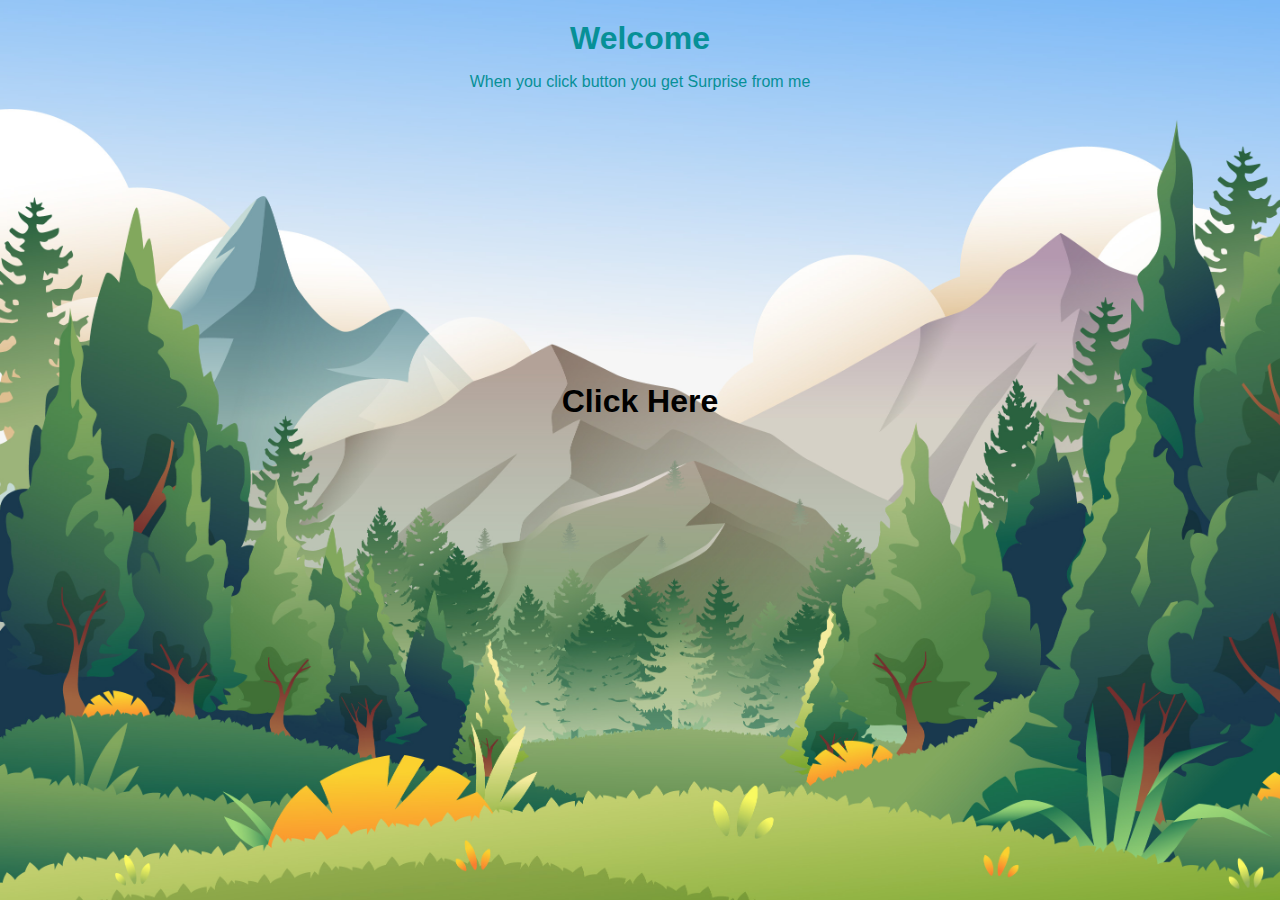
<file: index.html>
<!DOCTYPE html>
<html lang="en">
<head>
    <meta charset="UTF-8">
    <meta name="viewport" content="width=device-width, initial-scale=1.0">
    <title>Surprise For You</title>
    <link rel="stylesheet" href="style2.css">
</head>
<body>
    <header>
        <h1>Welcome</h1>
        <p style="color: #079097;">When you click button you get Surprise from me</p>
    </header>
    <section class="content">
        <a href="flower.html">Click Here</a>
    </section>
   
</body>
</html>
</file>
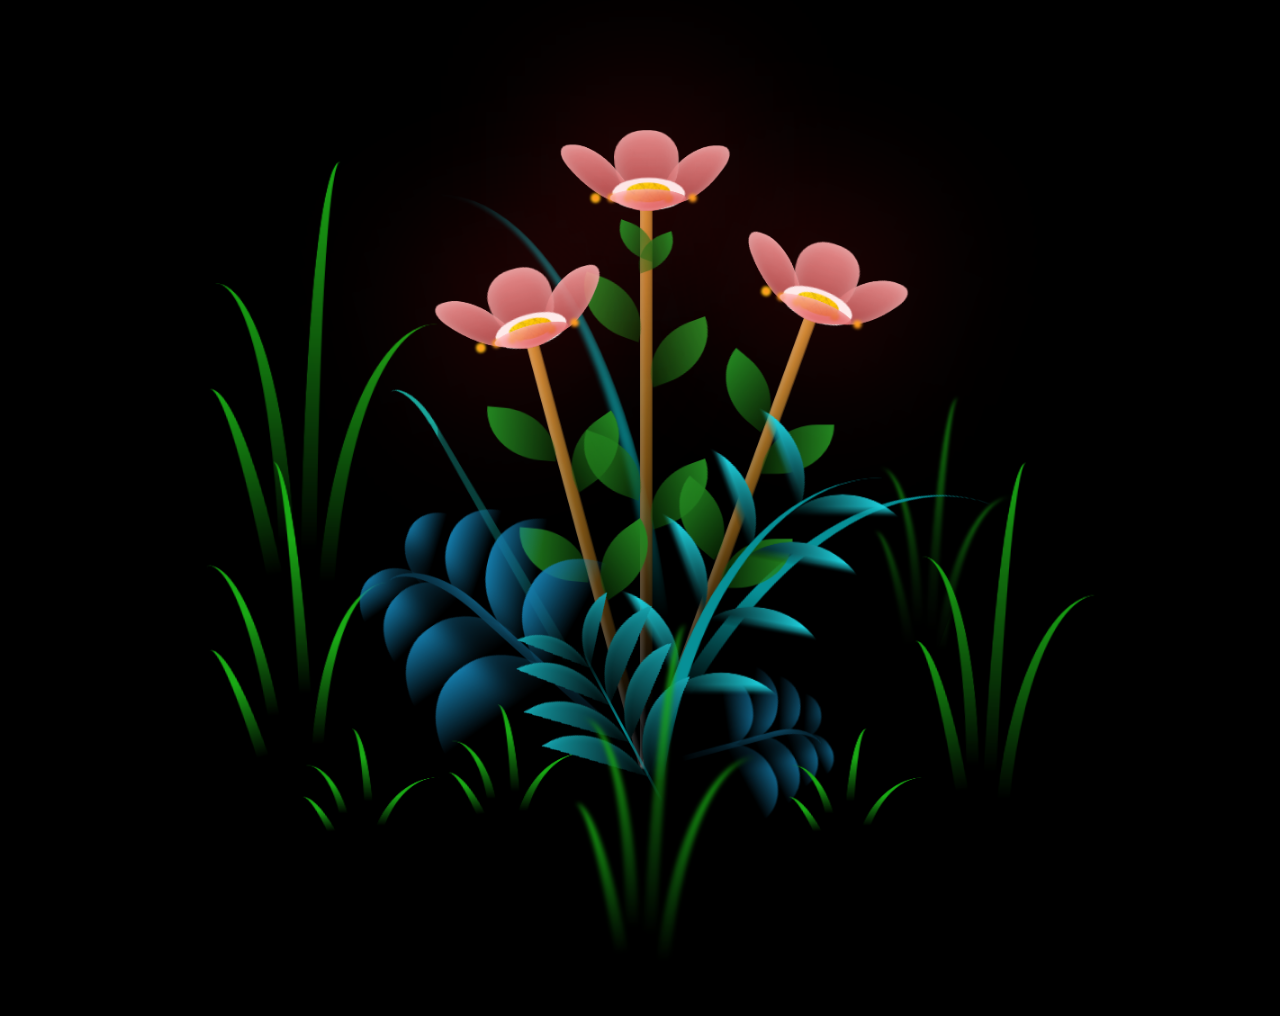
<file: flower.html>
<!DOCTYPE html>
<html lang="en">

<head>
  <meta charset="UTF-8">
  <title>Flowers</title>
  <link rel="stylesheet" href="./style.css">

</head>

<body>
<div class="back">
  
</div>
  <body class="not-loaded">
    <div class="night"></div>
    <div class="flowers">
      <div class="flower flower--1">
        <div class="flower__leafs flower__leafs--1">
          <div class="flower__leaf flower__leaf--1"></div>
          <div class="flower__leaf flower__leaf--2"></div>
          <div class="flower__leaf flower__leaf--3"></div>
          <div class="flower__leaf flower__leaf--4"></div>
          <div class="flower__white-circle"></div>

          <div class="flower__light flower__light--1"></div>
          <div class="flower__light flower__light--2"></div>
          <div class="flower__light flower__light--3"></div>
          <div class="flower__light flower__light--4"></div>
          <div class="flower__light flower__light--5"></div>
          <div class="flower__light flower__light--6"></div>
          <div class="flower__light flower__light--7"></div>
          <div class="flower__light flower__light--8"></div>

        </div>
        <div class="flower__line">
          <div class="flower__line__leaf flower__line__leaf--1"></div>
          <div class="flower__line__leaf flower__line__leaf--2"></div>
          <div class="flower__line__leaf flower__line__leaf--3"></div>
          <div class="flower__line__leaf flower__line__leaf--4"></div>
          <div class="flower__line__leaf flower__line__leaf--5"></div>
          <div class="flower__line__leaf flower__line__leaf--6"></div>
        </div>
      </div>

      <div class="flower flower--2">
        <div class="flower__leafs flower__leafs--2">
          <div class="flower__leaf flower__leaf--1"></div>
          <div class="flower__leaf flower__leaf--2"></div>
          <div class="flower__leaf flower__leaf--3"></div>
          <div class="flower__leaf flower__leaf--4"></div>
          <div class="flower__white-circle"></div>

          <div class="flower__light flower__light--1"></div>
          <div class="flower__light flower__light--2"></div>
          <div class="flower__light flower__light--3"></div>
          <div class="flower__light flower__light--4"></div>
          <div class="flower__light flower__light--5"></div>
          <div class="flower__light flower__light--6"></div>
          <div class="flower__light flower__light--7"></div>
          <div class="flower__light flower__light--8"></div>

        </div>
        <div class="flower__line">
          <div class="flower__line__leaf flower__line__leaf--1"></div>
          <div class="flower__line__leaf flower__line__leaf--2"></div>
          <div class="flower__line__leaf flower__line__leaf--3"></div>
          <div class="flower__line__leaf flower__line__leaf--4"></div>
        </div>
      </div>

      <div class="flower flower--3">
        <div class="flower__leafs flower__leafs--3">
          <div class="flower__leaf flower__leaf--1"></div>
          <div class="flower__leaf flower__leaf--2"></div>
          <div class="flower__leaf flower__leaf--3"></div>
          <div class="flower__leaf flower__leaf--4"></div>
          <div class="flower__white-circle"></div>

          <div class="flower__light flower__light--1"></div>
          <div class="flower__light flower__light--2"></div>
          <div class="flower__light flower__light--3"></div>
          <div class="flower__light flower__light--4"></div>
          <div class="flower__light flower__light--5"></div>
          <div class="flower__light flower__light--6"></div>
          <div class="flower__light flower__light--7"></div>
          <div class="flower__light flower__light--8"></div>

        </div>
        <div class="flower__line">
          <div class="flower__line__leaf flower__line__leaf--1"></div>
          <div class="flower__line__leaf flower__line__leaf--2"></div>
          <div class="flower__line__leaf flower__line__leaf--3"></div>
          <div class="flower__line__leaf flower__line__leaf--4"></div>
        </div>
      </div>

      <div class="grow-ans" style="--d:1.2s">
        <div class="flower__g-long">
          <div class="flower__g-long__top"></div>
          <div class="flower__g-long__bottom"></div>
        </div>
      </div>

      <div class="growing-grass">
        <div class="flower__grass flower__grass--1">
          <div class="flower__grass--top"></div>
          <div class="flower__grass--bottom"></div>
          <div class="flower__grass__leaf flower__grass__leaf--1"></div>
          <div class="flower__grass__leaf flower__grass__leaf--2"></div>
          <div class="flower__grass__leaf flower__grass__leaf--3"></div>
          <div class="flower__grass__leaf flower__grass__leaf--4"></div>
          <div class="flower__grass__leaf flower__grass__leaf--5"></div>
          <div class="flower__grass__leaf flower__grass__leaf--6"></div>
          <div class="flower__grass__leaf flower__grass__leaf--7"></div>
          <div class="flower__grass__leaf flower__grass__leaf--8"></div>
          <div class="flower__grass__overlay"></div>
        </div>
      </div>

      <div class="growing-grass">
        <div class="flower__grass flower__grass--2">
          <div class="flower__grass--top"></div>
          <div class="flower__grass--bottom"></div>
          <div class="flower__grass__leaf flower__grass__leaf--1"></div>
          <div class="flower__grass__leaf flower__grass__leaf--2"></div>
          <div class="flower__grass__leaf flower__grass__leaf--3"></div>
          <div class="flower__grass__leaf flower__grass__leaf--4"></div>
          <div class="flower__grass__leaf flower__grass__leaf--5"></div>
          <div class="flower__grass__leaf flower__grass__leaf--6"></div>
          <div class="flower__grass__leaf flower__grass__leaf--7"></div>
          <div class="flower__grass__leaf flower__grass__leaf--8"></div>
          <div class="flower__grass__overlay"></div>
        </div>
      </div>

      <div class="grow-ans" style="--d:2.4s">
        <div class="flower__g-right flower__g-right--1">
          <div class="leaf"></div>
        </div>
      </div>

      <div class="grow-ans" style="--d:2.8s">
        <div class="flower__g-right flower__g-right--2">
          <div class="leaf"></div>
        </div>
      </div>

      <div class="grow-ans" style="--d:2.8s">
        <div class="flower__g-front">
          <div class="flower__g-front__leaf-wrapper flower__g-front__leaf-wrapper--1">
            <div class="flower__g-front__leaf"></div>
          </div>
          <div class="flower__g-front__leaf-wrapper flower__g-front__leaf-wrapper--2">
            <div class="flower__g-front__leaf"></div>
          </div>
          <div class="flower__g-front__leaf-wrapper flower__g-front__leaf-wrapper--3">
            <div class="flower__g-front__leaf"></div>
          </div>
          <div class="flower__g-front__leaf-wrapper flower__g-front__leaf-wrapper--4">
            <div class="flower__g-front__leaf"></div>
          </div>
          <div class="flower__g-front__leaf-wrapper flower__g-front__leaf-wrapper--5">
            <div class="flower__g-front__leaf"></div>
          </div>
          <div class="flower__g-front__leaf-wrapper flower__g-front__leaf-wrapper--6">
            <div class="flower__g-front__leaf"></div>
          </div>
          <div class="flower__g-front__leaf-wrapper flower__g-front__leaf-wrapper--7">
            <div class="flower__g-front__leaf"></div>
          </div>
          <div class="flower__g-front__leaf-wrapper flower__g-front__leaf-wrapper--8">
            <div class="flower__g-front__leaf"></div>
          </div>
          <div class="flower__g-front__line"></div>
        </div>
      </div>

      <div class="grow-ans" style="--d:3.2s">
        <div class="flower__g-fr">
          <div class="leaf"></div>
          <div class="flower__g-fr__leaf flower__g-fr__leaf--1"></div>
          <div class="flower__g-fr__leaf flower__g-fr__leaf--2"></div>
          <div class="flower__g-fr__leaf flower__g-fr__leaf--3"></div>
          <div class="flower__g-fr__leaf flower__g-fr__leaf--4"></div>
          <div class="flower__g-fr__leaf flower__g-fr__leaf--5"></div>
          <div class="flower__g-fr__leaf flower__g-fr__leaf--6"></div>
          <div class="flower__g-fr__leaf flower__g-fr__leaf--7"></div>
          <div class="flower__g-fr__leaf flower__g-fr__leaf--8"></div>
        </div>
      </div>

      <div class="long-g long-g--0">
        <div class="grow-ans" style="--d:3s">
          <div class="leaf leaf--0"></div>
        </div>
        <div class="grow-ans" style="--d:2.2s">
          <div class="leaf leaf--1"></div>
        </div>
        <div class="grow-ans" style="--d:3.4s">
          <div class="leaf leaf--2"></div>
        </div>
        <div class="grow-ans" style="--d:3.6s">
          <div class="leaf leaf--3"></div>
        </div>
      </div>

      <div class="long-g long-g--1">
        <div class="grow-ans" style="--d:3.6s">
          <div class="leaf leaf--0"></div>
        </div>
        <div class="grow-ans" style="--d:3.8s">
          <div class="leaf leaf--1"></div>
        </div>
        <div class="grow-ans" style="--d:4s">
          <div class="leaf leaf--2"></div>
        </div>
        <div class="grow-ans" style="--d:4.2s">
          <div class="leaf leaf--3"></div>
        </div>
      </div>

      <div class="long-g long-g--2">
        <div class="grow-ans" style="--d:4s">
          <div class="leaf leaf--0"></div>
        </div>
        <div class="grow-ans" style="--d:4.2s">
          <div class="leaf leaf--1"></div>
        </div>
        <div class="grow-ans" style="--d:4.4s">
          <div class="leaf leaf--2"></div>
        </div>
        <div class="grow-ans" style="--d:4.6s">
          <div class="leaf leaf--3"></div>
        </div>
      </div>

      <div class="long-g long-g--3">
        <div class="grow-ans" style="--d:4s">
          <div class="leaf leaf--0"></div>
        </div>
        <div class="grow-ans" style="--d:4.2s">
          <div class="leaf leaf--1"></div>
        </div>
        <div class="grow-ans" style="--d:3s">
          <div class="leaf leaf--2"></div>
        </div>
        <div class="grow-ans" style="--d:3.6s">
          <div class="leaf leaf--3"></div>
        </div>
      </div>

      <div class="long-g long-g--4">
        <div class="grow-ans" style="--d:4s">
          <div class="leaf leaf--0"></div>
        </div>
        <div class="grow-ans" style="--d:4.2s">
          <div class="leaf leaf--1"></div>
        </div>
        <div class="grow-ans" style="--d:3s">
          <div class="leaf leaf--2"></div>
        </div>
        <div class="grow-ans" style="--d:3.6s">
          <div class="leaf leaf--3"></div>
        </div>
      </div>

      <div class="long-g long-g--5">
        <div class="grow-ans" style="--d:4s">
          <div class="leaf leaf--0"></div>
        </div>
        <div class="grow-ans" style="--d:4.2s">
          <div class="leaf leaf--1"></div>
        </div>
        <div class="grow-ans" style="--d:3s">
          <div class="leaf leaf--2"></div>
        </div>
        <div class="grow-ans" style="--d:3.6s">
          <div class="leaf leaf--3"></div>
        </div>
      </div>

      <div class="long-g long-g--6">
        <div class="grow-ans" style="--d:4.2s">
          <div class="leaf leaf--0"></div>
        </div>
        <div class="grow-ans" style="--d:4.4s">
          <div class="leaf leaf--1"></div>
        </div>
        <div class="grow-ans" style="--d:4.6s">
          <div class="leaf leaf--2"></div>
        </div>
        <div class="grow-ans" style="--d:4.8s">
          <div class="leaf leaf--3"></div>
        </div>
      </div>

      <div class="long-g long-g--7">
        <div class="grow-ans" style="--d:3s">
          <div class="leaf leaf--0"></div>
        </div>
        <div class="grow-ans" style="--d:3.2s">
          <div class="leaf leaf--1"></div>
        </div>
        <div class="grow-ans" style="--d:3.5s">
          <div class="leaf leaf--2"></div>
        </div>
        <div class="grow-ans" style="--d:3.6s">
          <div class="leaf leaf--3"></div>
        </div>
      </div>
    </div>
  </body>

  <script src="./script.js"></script>

</body>

</html>
</file>
<file: style2.css>
body {
    background-image: url("20547362_6276023.jpg");
    color: #fff;
    font-family: Arial, sans-serif;
    margin: 0;
    padding: 0;
    background-repeat: no-repeat;
    background-size: cover;
    min-height: 100vh;
}

header {
    
    padding: 20px;
    text-align: center;
}

header h1 {
    margin: 0;
    color:#079097;
}

.content {
    padding: 16rem;
    text-align: center;
}
.content a{
    color:#000000;
    text-decoration: none;
    border-radius: 30px;
    font-size: 2rem;
    font-weight: 700;

}
.content a:hover{
    color: #131c9e;
}

h2 {
    font-size: 24px;
}
</file>
<file: style.css>
*,
*::after,
*::before {
  padding: 0;
  margin: 0;
  box-sizing: border-box;
}

:root {
  --dark-color: #000000;
}

body {
  display: flex;
  align-items: flex-end;
  justify-content: center;
  min-height: 100vh;
  background-color: var(--dark-color);
  overflow: hidden;
  perspective: 1000px;
  padding: 50px 0px;
}

.night {
  position: fixed;
  left: 50%;
  top: 0;
  transform: translateX(-50%);
  width: 100%;
  height: 100%;
  filter: blur(0.1vmin);
}

.flowers {
  position: relative;
  transform: scale(0.9);
}

.flower {
  position: absolute;
  bottom: 10vmin;
  transform-origin: bottom center;
  z-index: 10;
  --fl-speed: 0.8s;
}

.flower--1 {
  animation: moving-flower-1 4s linear infinite;
}

.flower--1 .flower__line {
  height: 70vmin;
  animation-delay: 0.3s;
}

.flower--1 .flower__line__leaf--1 {
  animation: blooming-leaf-right var(--fl-speed) 1.6s backwards;
}

.flower--1 .flower__line__leaf--2 {
  animation: blooming-leaf-right var(--fl-speed) 1.4s backwards;
}

.flower--1 .flower__line__leaf--3 {
  animation: blooming-leaf-left var(--fl-speed) 1.2s backwards;
}

.flower--1 .flower__line__leaf--4 {
  animation: blooming-leaf-left var(--fl-speed) 1s backwards;
}

.flower--1 .flower__line__leaf--5 {
  animation: blooming-leaf-right var(--fl-speed) 1.8s backwards;
}

.flower--1 .flower__line__leaf--6 {
  animation: blooming-leaf-left var(--fl-speed) 2s backwards;
}

.flower--2 {
  left: 50%;
  transform: rotate(20deg);
  animation: moving-flower-2 4s linear infinite;
}

.flower--2 .flower__line {
  height: 60vmin;
  animation-delay: 0.6s;
}

.flower--2 .flower__line__leaf--1 {
  animation: blooming-leaf-right var(--fl-speed) 1.9s backwards;
}

.flower--2 .flower__line__leaf--2 {
  animation: blooming-leaf-right var(--fl-speed) 1.7s backwards;
}

.flower--2 .flower__line__leaf--3 {
  animation: blooming-leaf-left var(--fl-speed) 1.5s backwards;
}

.flower--2 .flower__line__leaf--4 {
  animation: blooming-leaf-left var(--fl-speed) 1.3s backwards;
}

.flower--3 {
  left: 50%;
  transform: rotate(-15deg);
  animation: moving-flower-3 4s linear infinite;
}

.flower--3 .flower__line {
  animation-delay: 0.9s;
}

.flower--3 .flower__line__leaf--1 {
  animation: blooming-leaf-right var(--fl-speed) 2.5s backwards;
}

.flower--3 .flower__line__leaf--2 {
  animation: blooming-leaf-right var(--fl-speed) 2.3s backwards;
}

.flower--3 .flower__line__leaf--3 {
  animation: blooming-leaf-left var(--fl-speed) 2.1s backwards;
}

.flower--3 .flower__line__leaf--4 {
  animation: blooming-leaf-left var(--fl-speed) 1.9s backwards;
}

.flower__leafs {
  position: relative;
  animation: blooming-flower 2s backwards;
}

.flower__leafs--1 {
  animation-delay: 1.1s;
}

.flower__leafs--2 {
  animation-delay: 1.4s;
}

.flower__leafs--3 {
  animation-delay: 1.7s;
}

.flower__leafs::after {
  content: "";
  position: absolute;
  left: 0;
  top: 0;
  transform: translate(-50%, -100%);
  width: 8vmin;
  height: 8vmin;
  background-color: #f51d1d;
  filter: blur(10vmin);
}

.flower__leaf {
  position: absolute;
  bottom: 0;
  left: 50%;
  width: 8vmin;
  height: 11vmin;
  border-radius: 51% 49% 47% 53%/44% 45% 55% 69%;
  background-color: #a7ffee;
  background-image: linear-gradient(to top, #b85454, #ffa7a7);
  transform-origin: bottom center;
  opacity: 0.9;
  box-shadow: inset 0 0 2vmin rgba(255, 255, 255, 0.5);
}

.flower__leaf--1 {
  transform: translate(-10%, 1%) rotateY(40deg) rotateX(-50deg);
}

.flower__leaf--2 {
  transform: translate(-50%, -4%) rotateX(40deg);
}

.flower__leaf--3 {
  transform: translate(-90%, 0%) rotateY(45deg) rotateX(50deg);
}

.flower__leaf--4 {
  width: 8vmin;
  height: 8vmin;
  transform-origin: bottom left;
  border-radius: 4vmin 10vmin 4vmin 4vmin;
  transform: translate(0%, 18%) rotateX(70deg) rotate(-43deg);
  background-image: linear-gradient(to top, #d63939, #ffa7a7);
  z-index: 1;
  opacity: 0.8;
}

.flower__white-circle {
  position: absolute;
  left: -3.5vmin;
  top: -3vmin;
  width: 9vmin;
  height: 4vmin;
  border-radius: 50%;
  background-color: #fff;
}

.flower__white-circle::after {
  content: "";
  position: absolute;
  left: 50%;
  top: 45%;
  transform: translate(-50%, -50%);
  width: 60%;
  height: 60%;
  border-radius: inherit;
  background-image: repeating-linear-gradient(300deg, rgba(0, 0, 0, 0.03) 0px, rgba(0, 0, 0, 0.03) 1px, transparent 1px, transparent 12px), repeating-linear-gradient(45deg, rgba(0, 0, 0, 0.03) 0px, rgba(0, 0, 0, 0.03) 1px, transparent 1px, transparent 12px), repeating-linear-gradient(67.5deg, rgba(0, 0, 0, 0.03) 0px, rgba(0, 0, 0, 0.03) 1px, transparent 1px, transparent 12px), repeating-linear-gradient(135deg, rgba(0, 0, 0, 0.03) 0px, rgba(0, 0, 0, 0.03) 1px, transparent 1px, transparent 12px), repeating-linear-gradient(45deg, rgba(0, 0, 0, 0.03) 0px, rgba(0, 0, 0, 0.03) 1px, transparent 1px, transparent 12px), repeating-linear-gradient(112.5deg, rgba(0, 0, 0, 0.03) 0px, rgba(0, 0, 0, 0.03) 1px, transparent 1px, transparent 12px), repeating-linear-gradient(112.5deg, rgba(0, 0, 0, 0.03) 0px, rgba(0, 0, 0, 0.03) 1px, transparent 1px, transparent 12px), repeating-linear-gradient(45deg, rgba(0, 0, 0, 0.03) 0px, rgba(0, 0, 0, 0.03) 1px, transparent 1px, transparent 12px), repeating-linear-gradient(22.5deg, rgba(0, 0, 0, 0.03) 0px, rgba(0, 0, 0, 0.03) 1px, transparent 1px, transparent 12px), repeating-linear-gradient(45deg, rgba(0, 0, 0, 0.03) 0px, rgba(0, 0, 0, 0.03) 1px, transparent 1px, transparent 12px), repeating-linear-gradient(22.5deg, rgba(0, 0, 0, 0.03) 0px, rgba(0, 0, 0, 0.03) 1px, transparent 1px, transparent 12px), repeating-linear-gradient(135deg, rgba(0, 0, 0, 0.03) 0px, rgba(0, 0, 0, 0.03) 1px, transparent 1px, transparent 12px), repeating-linear-gradient(157.5deg, rgba(0, 0, 0, 0.03) 0px, rgba(0, 0, 0, 0.03) 1px, transparent 1px, transparent 12px), repeating-linear-gradient(67.5deg, rgba(0, 0, 0, 0.03) 0px, rgba(0, 0, 0, 0.03) 1px, transparent 1px, transparent 12px), repeating-linear-gradient(67.5deg, rgba(0, 0, 0, 0.03) 0px, rgba(0, 0, 0, 0.03) 1px, transparent 1px, transparent 12px), linear-gradient(90deg, #ffeb12, #ffce00);
}

.flower__line {
  height: 55vmin;
  width: 1.5vmin;
  background-image: linear-gradient(to left, rgba(0, 0, 0, 0.2), transparent, rgba(255, 255, 255, 0.2)), linear-gradient(to top, transparent 10%, #7a5114, #d69739);
  box-shadow: inset 0 0 2px rgba(0, 0, 0, 0.5);
  animation: grow-flower-tree 4s backwards;
}

.flower__line__leaf {
  --w: 7vmin;
  --h: calc(var(--w) + 2vmin);
  position: absolute;
  top: 20%;
  left: 90%;
  width: var(--w);
  height: var(--h);
  border-top-right-radius: var(--h);
  border-bottom-left-radius: var(--h);
  background-image: linear-gradient(to top, rgba(18, 83, 9, 0.4), #238520);
}

.flower__line__leaf--1 {
  transform: rotate(70deg) rotateY(30deg);
}

.flower__line__leaf--2 {
  top: 45%;
  transform: rotate(70deg) rotateY(30deg);
}

.flower__line__leaf--3,
.flower__line__leaf--4,
.flower__line__leaf--6 {
  border-top-right-radius: 0;
  border-bottom-left-radius: 0;
  border-top-left-radius: var(--h);
  border-bottom-right-radius: var(--h);
  left: -460%;
  top: 12%;
  transform: rotate(-70deg) rotateY(30deg);
}

.flower__line__leaf--4 {
  top: 40%;
}

.flower__line__leaf--5 {
  top: 0;
  transform-origin: left;
  transform: rotate(70deg) rotateY(30deg) scale(0.6);
}

.flower__line__leaf--6 {
  top: -2%;
  left: -450%;
  transform-origin: right;
  transform: rotate(-70deg) rotateY(30deg) scale(0.6);
}

.flower__light {
  position: absolute;
  bottom: 0vmin;
  width: 1vmin;
  height: 1vmin;
  background-color: #fffb00;
  border-radius: 50%;
  filter: blur(0.2vmin);
  animation: light-ans 4s linear infinite backwards;
}

.flower__light:nth-child(odd) {
  background-color: #ffa723;
}

.flower__light--1 {
  left: -2vmin;
  animation-delay: 1s;
}

.flower__light--2 {
  left: 3vmin;
  animation-delay: 0.5s;
}

.flower__light--3 {
  left: -6vmin;
  animation-delay: 0.3s;
}

.flower__light--4 {
  left: 6vmin;
  animation-delay: 0.9s;
}

.flower__light--5 {
  left: -1vmin;
  animation-delay: 1.5s;
}

.flower__light--6 {
  left: -4vmin;
  animation-delay: 3s;
}

.flower__light--7 {
  left: 3vmin;
  animation-delay: 2s;
}

.flower__light--8 {
  left: -6vmin;
  animation-delay: 3.5s;
}

.flower__grass {
  --c: #157baa;
  --line-w: 1.5vmin;
  position: absolute;
  bottom: 12vmin;
  left: -7vmin;
  display: flex;
  flex-direction: column;
  align-items: flex-end;
  z-index: 20;
  transform-origin: bottom center;
  transform: rotate(-48deg) rotateY(40deg);
}

.flower__grass--1 {
  animation: moving-grass 2s linear infinite;
}

.flower__grass--2 {
  left: 2vmin;
  bottom: 10vmin;
  transform: scale(0.5) rotate(75deg) rotateX(10deg) rotateY(-200deg);
  opacity: 0.8;
  z-index: 0;
  animation: moving-grass--2 1.5s linear infinite;
}

.flower__grass--top {
  width: 7vmin;
  height: 10vmin;
  border-top-right-radius: 100%;
  border-right: var(--line-w) solid var(--c);
  transform-origin: bottom center;
  transform: rotate(-2deg);
}

.flower__grass--bottom {
  margin-top: -2px;
  width: var(--line-w);
  height: 25vmin;
  background-image: linear-gradient(to top, transparent, var(--c));
}

.flower__grass__leaf {
  --size: 10vmin;
  position: absolute;
  width: calc(var(--size) * 2.1);
  height: var(--size);
  border-top-left-radius: var(--size);
  border-top-right-radius: var(--size);
  background-image: linear-gradient(to top, transparent, transparent 30%, var(--c));
  z-index: 100;
}

.flower__grass__leaf--1 {
  top: -6%;
  left: 30%;
  --size: 6vmin;
  transform: rotate(-20deg);
  animation: growing-grass-ans--1 2s 2.6s backwards;
}

@keyframes growing-grass-ans--1 {
  0% {
    transform-origin: bottom left;
    transform: rotate(-20deg) scale(0);
  }
}

.flower__grass__leaf--2 {
  top: -5%;
  left: -110%;
  --size: 6vmin;
  transform: rotate(10deg);
  animation: growing-grass-ans--2 2s 2.4s linear backwards;
}

@keyframes growing-grass-ans--2 {
  0% {
    transform-origin: bottom right;
    transform: rotate(10deg) scale(0);
  }
}

.flower__grass__leaf--3 {
  top: 5%;
  left: 60%;
  --size: 8vmin;
  transform: rotate(-18deg) rotateX(-20deg);
  animation: growing-grass-ans--3 2s 2.2s linear backwards;
}

@keyframes growing-grass-ans--3 {
  0% {
    transform-origin: bottom left;
    transform: rotate(-18deg) rotateX(-20deg) scale(0);
  }
}

.flower__grass__leaf--4 {
  top: 6%;
  left: -135%;
  --size: 8vmin;
  transform: rotate(2deg);
  animation: growing-grass-ans--4 2s 2s linear backwards;
}

@keyframes growing-grass-ans--4 {
  0% {
    transform-origin: bottom right;
    transform: rotate(2deg) scale(0);
  }
}

.flower__grass__leaf--5 {
  top: 20%;
  left: 60%;
  --size: 10vmin;
  transform: rotate(-24deg) rotateX(-20deg);
  animation: growing-grass-ans--5 2s 1.8s linear backwards;
}

@keyframes growing-grass-ans--5 {
  0% {
    transform-origin: bottom left;
    transform: rotate(-24deg) rotateX(-20deg) scale(0);
  }
}

.flower__grass__leaf--6 {
  top: 22%;
  left: -180%;
  --size: 10vmin;
  transform: rotate(10deg);
  animation: growing-grass-ans--6 2s 1.6s linear backwards;
}

@keyframes growing-grass-ans--6 {
  0% {
    transform-origin: bottom right;
    transform: rotate(10deg) scale(0);
  }
}

.flower__grass__leaf--7 {
  top: 39%;
  left: 70%;
  --size: 10vmin;
  transform: rotate(-10deg);
  animation: growing-grass-ans--7 2s 1.4s linear backwards;
}

@keyframes growing-grass-ans--7 {
  0% {
    transform-origin: bottom left;
    transform: rotate(-10deg) scale(0);
  }
}

.flower__grass__leaf--8 {
  top: 40%;
  left: -215%;
  --size: 11vmin;
  transform: rotate(10deg);
  animation: growing-grass-ans--8 2s 1.2s linear backwards;
}

@keyframes growing-grass-ans--8 {
  0% {
    transform-origin: bottom right;
    transform: rotate(10deg) scale(0);
  }
}

.flower__grass__overlay {
  position: absolute;
  top: -10%;
  right: 0%;
  width: 100%;
  height: 100%;
  background-color: rgba(0, 0, 0, 0.6);
  filter: blur(1.5vmin);
  z-index: 100;
}

.flower__g-long {
  --w: 2vmin;
  --h: 6vmin;
  --c: #15aa9e;
  position: absolute;
  bottom: 10vmin;
  left: -3vmin;
  transform-origin: bottom center;
  transform: rotate(-30deg) rotateY(-20deg);
  display: flex;
  flex-direction: column;
  align-items: flex-end;
  animation: flower-g-long-ans 3s linear infinite;
}

@keyframes flower-g-long-ans {

  0%,
  100% {
    transform: rotate(-30deg) rotateY(-20deg);
  }

  50% {
    transform: rotate(-32deg) rotateY(-20deg);
  }
}

.flower__g-long__top {
  top: calc(var(--h) * -1);
  width: calc(var(--w) + 1vmin);
  height: var(--h);
  border-top-right-radius: 100%;
  border-right: 0.7vmin solid var(--c);
  transform: translate(-0.7vmin, 1vmin);
}

.flower__g-long__bottom {
  width: var(--w);
  height: 50vmin;
  transform-origin: bottom center;
  background-image: linear-gradient(to top, transparent 30%, var(--c));
  box-shadow: inset 0 0 2px rgba(0, 0, 0, 0.5);
  clip-path: polygon(35% 0, 65% 1%, 100% 100%, 0% 100%);
}

.flower__g-right {
  position: absolute;
  bottom: 6vmin;
  left: -2vmin;
  transform-origin: bottom left;
  transform: rotate(20deg);
}

.flower__g-right .leaf {
  width: 30vmin;
  height: 50vmin;
  border-top-left-radius: 100%;
  border-left: 2vmin solid #079097;
  background-image: linear-gradient(to bottom, transparent, var(--dark-color) 60%);
  -webkit-mask-image: linear-gradient(to top, transparent 30%, #079097 60%);
}

.flower__g-right--1 {
  animation: flower-g-right-ans 2.5s linear infinite;
}

.flower__g-right--2 {
  left: 5vmin;
  transform: rotateY(-180deg);
  animation: flower-g-right-ans--2 3s linear infinite;
}

.flower__g-right--2 .leaf {
  height: 75vmin;
  filter: blur(0.3vmin);
  opacity: 0.8;
}

@keyframes flower-g-right-ans {

  0%,
  100% {
    transform: rotate(20deg);
  }

  50% {
    transform: rotate(24deg) rotateX(-20deg);
  }
}

@keyframes flower-g-right-ans--2 {

  0%,
  100% {
    transform: rotateY(-180deg) rotate(0deg) rotateX(-20deg);
  }

  50% {
    transform: rotateY(-180deg) rotate(6deg) rotateX(-20deg);
  }
}

.flower__g-front {
  position: absolute;
  bottom: 6vmin;
  left: 2.5vmin;
  z-index: 100;
  transform-origin: bottom center;
  transform: rotate(-28deg) rotateY(30deg) scale(1.04);
  animation: flower__g-front-ans 2s linear infinite;
}

@keyframes flower__g-front-ans {

  0%,
  100% {
    transform: rotate(-28deg) rotateY(30deg) scale(1.04);
  }

  50% {
    transform: rotate(-35deg) rotateY(40deg) scale(1.04);
  }
}

.flower__g-front__line {
  width: 0.3vmin;
  height: 20vmin;
  background-image: linear-gradient(to top, transparent, #079097, transparent 100%);
  position: relative;
}

.flower__g-front__leaf-wrapper {
  position: absolute;
  top: 0;
  left: 0;
  transform-origin: bottom left;
  transform: rotate(10deg);
}

.flower__g-front__leaf-wrapper:nth-child(even) {
  left: 0vmin;
  transform: rotateY(-180deg) rotate(5deg);
  animation: flower__g-front__leaf-left-ans 1s ease-in backwards;
}

.flower__g-front__leaf-wrapper:nth-child(odd) {
  animation: flower__g-front__leaf-ans 1s ease-in backwards;
}

.flower__g-front__leaf-wrapper--1 {
  top: -8vmin;
  transform: scale(0.7);
  animation: flower__g-front__leaf-ans 1s 5.5s ease-in backwards !important;
}

.flower__g-front__leaf-wrapper--2 {
  top: -8vmin;
  transform: rotateY(-180deg) scale(0.7) !important;
  animation: flower__g-front__leaf-left-ans-2 1s 4.6s ease-in backwards !important;
}

.flower__g-front__leaf-wrapper--3 {
  top: -3vmin;
  animation: flower__g-front__leaf-ans 1s 4.6s ease-in backwards;
}

.flower__g-front__leaf-wrapper--4 {
  top: -3vmin;
  transform: rotateY(-180deg) scale(0.9) !important;
  animation: flower__g-front__leaf-left-ans-2 1s 4.6s ease-in backwards !important;
}

@keyframes flower__g-front__leaf-left-ans-2 {
  0% {
    transform: rotateY(-180deg) scale(0);
  }
}

.flower__g-front__leaf-wrapper--5,
.flower__g-front__leaf-wrapper--6 {
  top: 2vmin;
}

.flower__g-front__leaf-wrapper--7,
.flower__g-front__leaf-wrapper--8 {
  top: 6.5vmin;
}

.flower__g-front__leaf-wrapper--2 {
  animation-delay: 5.2s !important;
}

.flower__g-front__leaf-wrapper--3 {
  animation-delay: 4.9s !important;
}

.flower__g-front__leaf-wrapper--5 {
  animation-delay: 4.3s !important;
}

.flower__g-front__leaf-wrapper--6 {
  animation-delay: 4.1s !important;
}

.flower__g-front__leaf-wrapper--7 {
  animation-delay: 3.8s !important;
}

.flower__g-front__leaf-wrapper--8 {
  animation-delay: 3.5s !important;
}

@keyframes flower__g-front__leaf-ans {
  0% {
    transform: rotate(10deg) scale(0);
  }
}

@keyframes flower__g-front__leaf-left-ans {
  0% {
    transform: rotateY(-180deg) rotate(5deg) scale(0);
  }
}

.flower__g-front__leaf {
  width: 10vmin;
  height: 10vmin;
  border-radius: 100% 0% 0% 100%/100% 100% 0% 0%;
  box-shadow: inset 0 2px 1vmin rgba(44, 238, 252, 0.2);
  background-image: linear-gradient(to bottom left, transparent, var(--dark-color)), linear-gradient(to bottom right, #159faa 50%, transparent 50%, transparent);
  -webkit-mask-image: linear-gradient(to bottom right, #159faa 50%, transparent 50%, transparent);
  mask-image: linear-gradient(to bottom right, #159faa 50%, transparent 50%, transparent);
}

.flower__g-fr {
  position: absolute;
  bottom: -4vmin;
  left: vmin;
  transform-origin: bottom left;
  z-index: 10;
  animation: flower__g-fr-ans 2s linear infinite;
}

@keyframes flower__g-fr-ans {

  0%,
  100% {
    transform: rotate(2deg);
  }

  50% {
    transform: rotate(4deg);
  }
}

.flower__g-fr .leaf {
  width: 30vmin;
  height: 50vmin;
  border-top-left-radius: 100%;
  border-left: 2vmin solid #079097;
  -webkit-mask-image: linear-gradient(to top, transparent 25%, #079097 50%);
  position: relative;
  z-index: 1;
}

.flower__g-fr__leaf {
  position: absolute;
  top: 0;
  left: 0;
  width: 10vmin;
  height: 10vmin;
  border-radius: 100% 0% 0% 100%/100% 100% 0% 0%;
  box-shadow: inset 0 2px 1vmin rgba(44, 238, 252, 0.2);
  background-image: linear-gradient(to bottom left, transparent, var(--dark-color) 98%), linear-gradient(to bottom right, #23f0ff 45%, transparent 50%, transparent);
  -webkit-mask-image: linear-gradient(135deg, #159faa 40%, transparent 50%, transparent);
}

.flower__g-fr__leaf--1 {
  left: 20vmin;
  transform: rotate(45deg);
  animation: flower__g-fr-leaft-ans-1 0.5s 5.2s linear backwards;
}

@keyframes flower__g-fr-leaft-ans-1 {
  0% {
    transform-origin: left;
    transform: rotate(45deg) scale(0);
  }
}

.flower__g-fr__leaf--2 {
  left: 12vmin;
  top: -7vmin;
  transform: rotate(25deg) rotateY(-180deg);
  animation: flower__g-fr-leaft-ans-6 0.5s 5s linear backwards;
}

.flower__g-fr__leaf--3 {
  left: 15vmin;
  top: 6vmin;
  transform: rotate(55deg);
  animation: flower__g-fr-leaft-ans-5 0.5s 4.8s linear backwards;
}

.flower__g-fr__leaf--4 {
  left: 6vmin;
  top: -2vmin;
  transform: rotate(25deg) rotateY(-180deg);
  animation: flower__g-fr-leaft-ans-6 0.5s 4.6s linear backwards;
}

.flower__g-fr__leaf--5 {
  left: 10vmin;
  top: 14vmin;
  transform: rotate(55deg);
  animation: flower__g-fr-leaft-ans-5 0.5s 4.4s linear backwards;
}

@keyframes flower__g-fr-leaft-ans-5 {
  0% {
    transform-origin: left;
    transform: rotate(55deg) scale(0);
  }
}

.flower__g-fr__leaf--6 {
  left: 0vmin;
  top: 6vmin;
  transform: rotate(25deg) rotateY(-180deg);
  animation: flower__g-fr-leaft-ans-6 0.5s 4.2s linear backwards;
}

@keyframes flower__g-fr-leaft-ans-6 {
  0% {
    transform-origin: right;
    transform: rotate(25deg) rotateY(-180deg) scale(0);
  }
}

.flower__g-fr__leaf--7 {
  left: 5vmin;
  top: 22vmin;
  transform: rotate(45deg);
  animation: flower__g-fr-leaft-ans-7 0.5s 4s linear backwards;
}

@keyframes flower__g-fr-leaft-ans-7 {
  0% {
    transform-origin: left;
    transform: rotate(45deg) scale(0);
  }
}

.flower__g-fr__leaf--8 {
  left: -4vmin;
  top: 15vmin;
  transform: rotate(15deg) rotateY(-180deg);
  animation: flower__g-fr-leaft-ans-8 0.5s 3.8s linear backwards;
}

@keyframes flower__g-fr-leaft-ans-8 {
  0% {
    transform-origin: right;
    transform: rotate(15deg) rotateY(-180deg) scale(0);
  }
}

.long-g {
  position: absolute;
  bottom: 25vmin;
  left: -42vmin;
  transform-origin: bottom left;
}

.long-g--1 {
  bottom: 0vmin;
  transform: scale(0.8) rotate(-5deg);
}

.long-g--1 .leaf {
  -webkit-mask-image: linear-gradient(to top, transparent 40%, #079097 80%) !important;
}

.long-g--1 .leaf--1 {
  --w: 5vmin;
  --h: 60vmin;
  left: -2vmin;
  transform: rotate(3deg) rotateY(-180deg);
}

.long-g--2,
.long-g--3 {
  bottom: -3vmin;
  left: -35vmin;
  transform-origin: center;
  transform: scale(0.6) rotateX(60deg);
}

.long-g--2 .leaf,
.long-g--3 .leaf {
  -webkit-mask-image: linear-gradient(to top, transparent 50%, #079097 80%) !important;
}

.long-g--2 .leaf--1,
.long-g--3 .leaf--1 {
  left: -1vmin;
  transform: rotateY(-180deg);
}

.long-g--3 {
  left: -17vmin;
  bottom: 0vmin;
}

.long-g--3 .leaf {
  -webkit-mask-image: linear-gradient(to top, transparent 40%, #079097 80%) !important;
}

.long-g--4 {
  left: 25vmin;
  bottom: -3vmin;
  transform-origin: center;
  transform: scale(0.6) rotateX(60deg);
}

.long-g--4 .leaf {
  -webkit-mask-image: linear-gradient(to top, transparent 50%, #079097 80%) !important;
}

.long-g--5 {
  left: 42vmin;
  bottom: 0vmin;
  transform: scale(0.8) rotate(2deg);
}

.long-g--6 {
  left: 0vmin;
  bottom: -20vmin;
  z-index: 100;
  filter: blur(0.3vmin);
  transform: scale(0.8) rotate(2deg);
}

.long-g--7 {
  left: 35vmin;
  bottom: 20vmin;
  z-index: -1;
  filter: blur(0.3vmin);
  transform: scale(0.6) rotate(2deg);
  opacity: 0.7;
}

.long-g .leaf {
  --w: 15vmin;
  --h: 40vmin;
  --c: #1aaa15;
  position: absolute;
  bottom: 0;
  width: var(--w);
  height: var(--h);
  border-top-left-radius: 100%;
  border-left: 2vmin solid var(--c);
  -webkit-mask-image: linear-gradient(to top, transparent 20%, var(--dark-color));
  transform-origin: bottom center;
}

.long-g .leaf--0 {
  left: 2vmin;
  animation: leaf-ans-1 4s linear infinite;
}

.long-g .leaf--1 {
  --w: 5vmin;
  --h: 60vmin;
  animation: leaf-ans-1 4s linear infinite;
}

.long-g .leaf--2 {
  --w: 10vmin;
  --h: 40vmin;
  left: -0.5vmin;
  bottom: 5vmin;
  transform-origin: bottom left;
  transform: rotateY(-180deg);
  animation: leaf-ans-2 3s linear infinite;
}

.long-g .leaf--3 {
  --w: 5vmin;
  --h: 30vmin;
  left: -1vmin;
  bottom: 3.2vmin;
  transform-origin: bottom left;
  transform: rotate(-10deg) rotateY(-180deg);
  animation: leaf-ans-3 3s linear infinite;
}

@keyframes leaf-ans-1 {

  0%,
  100% {
    transform: rotate(-5deg) scale(1);
  }

  50% {
    transform: rotate(5deg) scale(1.1);
  }
}

@keyframes leaf-ans-2 {

  0%,
  100% {
    transform: rotateY(-180deg) rotate(5deg);
  }

  50% {
    transform: rotateY(-180deg) rotate(0deg) scale(1.1);
  }
}

@keyframes leaf-ans-3 {

  0%,
  100% {
    transform: rotate(-10deg) rotateY(-180deg);
  }

  50% {
    transform: rotate(-20deg) rotateY(-180deg);
  }
}

.grow-ans {
  animation: grow-ans 2s var(--d) backwards;
}

@keyframes grow-ans {
  0% {
    transform: scale(0);
    opacity: 0;
  }
}

@keyframes light-ans {
  0% {
    opacity: 0;
    transform: translateY(0vmin);
  }

  25% {
    opacity: 1;
    transform: translateY(-5vmin) translateX(-2vmin);
  }

  50% {
    opacity: 1;
    transform: translateY(-15vmin) translateX(2vmin);
    filter: blur(0.2vmin);
  }

  75% {
    transform: translateY(-20vmin) translateX(-2vmin);
    filter: blur(0.2vmin);
  }

  100% {
    transform: translateY(-30vmin);
    opacity: 0;
    filter: blur(1vmin);
  }
}

@keyframes moving-flower-1 {

  0%,
  100% {
    transform: rotate(2deg);
  }

  50% {
    transform: rotate(-2deg);
  }
}

@keyframes moving-flower-2 {

  0%,
  100% {
    transform: rotate(18deg);
  }

  50% {
    transform: rotate(14deg);
  }
}

@keyframes moving-flower-3 {

  0%,
  100% {
    transform: rotate(-18deg);
  }

  50% {
    transform: rotate(-20deg) rotateY(-10deg);
  }
}

@keyframes blooming-leaf-right {
  0% {
    transform-origin: left;
    transform: rotate(70deg) rotateY(30deg) scale(0);
  }
}

@keyframes blooming-leaf-left {
  0% {
    transform-origin: right;
    transform: rotate(-70deg) rotateY(30deg) scale(0);
  }
}

@keyframes grow-flower-tree {
  0% {
    height: 0;
    border-radius: 1vmin;
  }
}

@keyframes blooming-flower {
  0% {
    transform: scale(0);
  }
}

@keyframes moving-grass {

  0%,
  100% {
    transform: rotate(-48deg) rotateY(40deg);
  }

  50% {
    transform: rotate(-50deg) rotateY(40deg);
  }
}

@keyframes moving-grass--2 {

  0%,
  100% {
    transform: scale(0.5) rotate(75deg) rotateX(10deg) rotateY(-200deg);
  }

  50% {
    transform: scale(0.5) rotate(79deg) rotateX(10deg) rotateY(-200deg);
  }
}

.growing-grass {
  animation: growing-grass-ans 1s 2s backwards;
}

@keyframes growing-grass-ans {
  0% {
    transform: scale(0);
  }
}

.not-loaded * {
  animation-play-state: paused !important;
}
</file>
